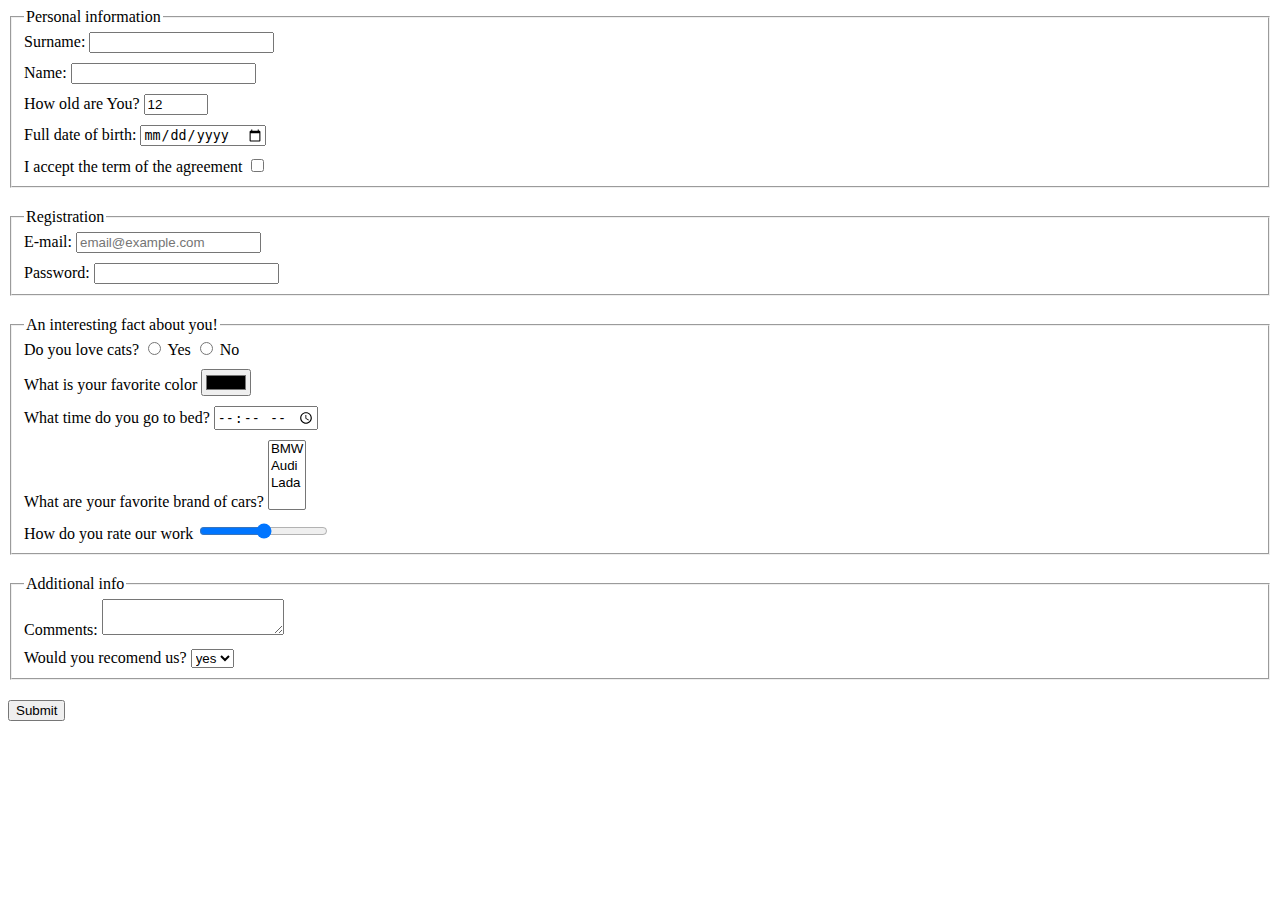
<file: index.html>
<!doctype html><html lang="en"><head><meta charset="UTF-8"><meta name="viewport" content="width=device-width, user-scalable=no, initial-scale=1.0, maximum-scale=1.0, minimum-scale=1.0"><meta http-equiv="X-UA-Compatible" content="ie=edge"><title>HTML Form</title><link rel="stylesheet" href="style.a39c71eb.css"></head><body> <form action="https://mate-academy-form-lesson.herokuapp.com/create-application" method="post"> <fieldset class="fields"> <legend>Personal information</legend> <label> <label for="surname">Surname:</label> <input type="text" name="Surname" id="surname" autocomplete="off" required> </label> <label class="container"> <label for="name">Name:</label> <input type="text" name="Name" id="name" autocomplete="off" required> </label> <label class="container"> <label for="age">How old are You?</label> <input type="number" name="Age" id="age" min="1" max="100" value="12"> </label> <label class="container"> <label for="birthday">Full date of birth:</label> <input type="date" placeholder="mm/dd/yyyy"> </label> <label class="container"> <label for="terms"> I accept the term of the agreement </label> <input type="checkbox"> </label> </fieldset> <fieldset class="fields"> <legend>Registration</legend> <label> <label for="email">E-mail:</label> <input type="email" name="Email" id="email" placeholder="email@example.com"> </label> <label class="container"> <label for="password">Password:</label> <input type="password" name="Password" id="password"> </label> </fieldset> <fieldset class="fields"> <legend>An interesting fact about you!</legend> <label> Do you love cats? <label> <input type="radio" name="Cats" value="yes"> Yes </label> <label> <input type="radio" name="Cats" value="no"> No </label> </label> <label class="container"> <label for="color">What is your favorite color</label> <input type="color" name="Color" id="color"> </label> <lable class="container"> <label for="timeToGoBed">What time do you go to bed?</label> <input type="time" name="TimeBed" id="timeToGoBed"> </lable> <label class="container"> <label> What are your favorite brand of cars? <select name="Brand" multiple> <option value="BMW">BMW</option> <option value="Audi">Audi</option> <option value="Lada">Lada</option> <option disabled> </option> </select> </label> </label> <label class="container"> <label for="rating">How do you rate our work</label> <input type="range" name="Rate" id="rating" minlength="1" maxlength="10"> </label> </fieldset> <fieldset class="fields"> <legend>Additional info</legend> <div> <label for="comments">Comments:</label> <textarea name="Comments" id="comments"></textarea> </div> <div class="container"> <label for="recommend"> Would you recomend us? </label> <select name="Recomendation" id="recommend"> <option value="yes">yes</option> <option value="no">no</option> </select> </div> </fieldset> <button type="submit">Submit</button> </form> <script type="text/javascript" src="main.e97352c4.js"></script> </body></html>
</file>
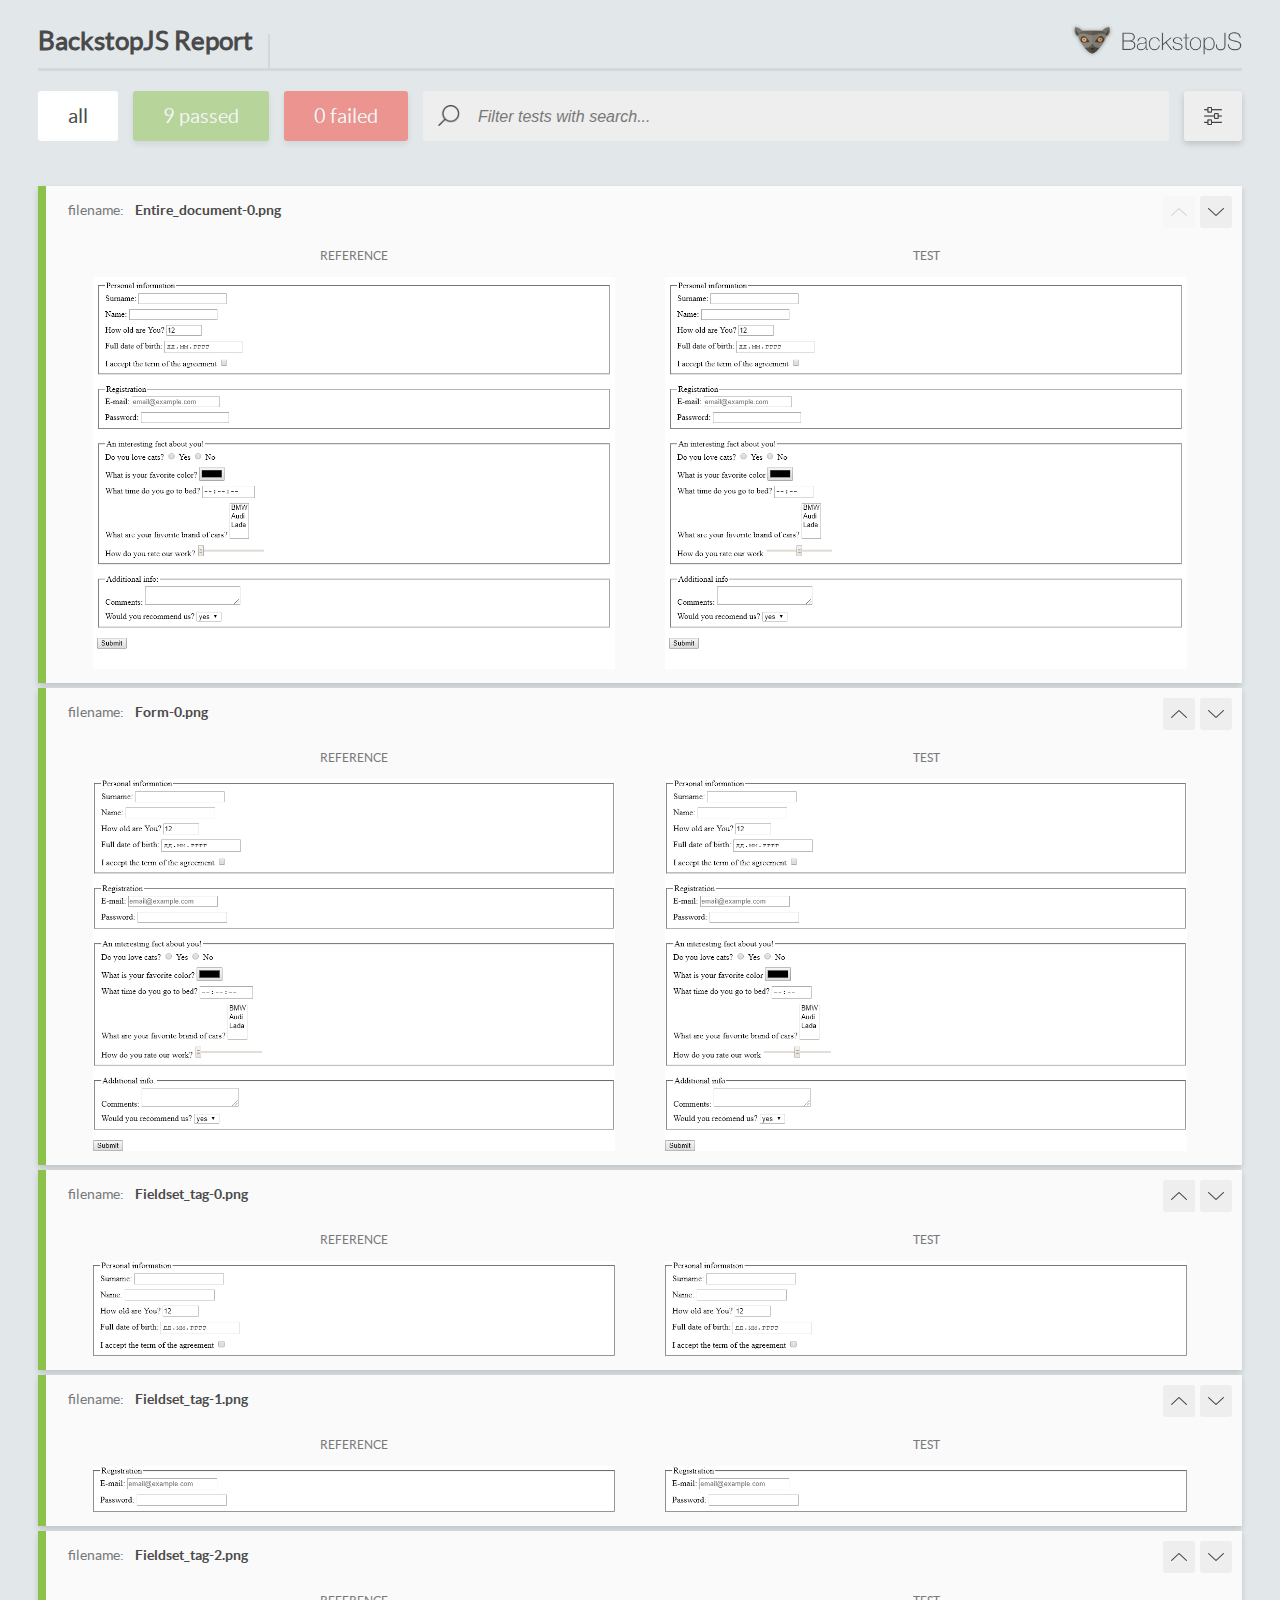
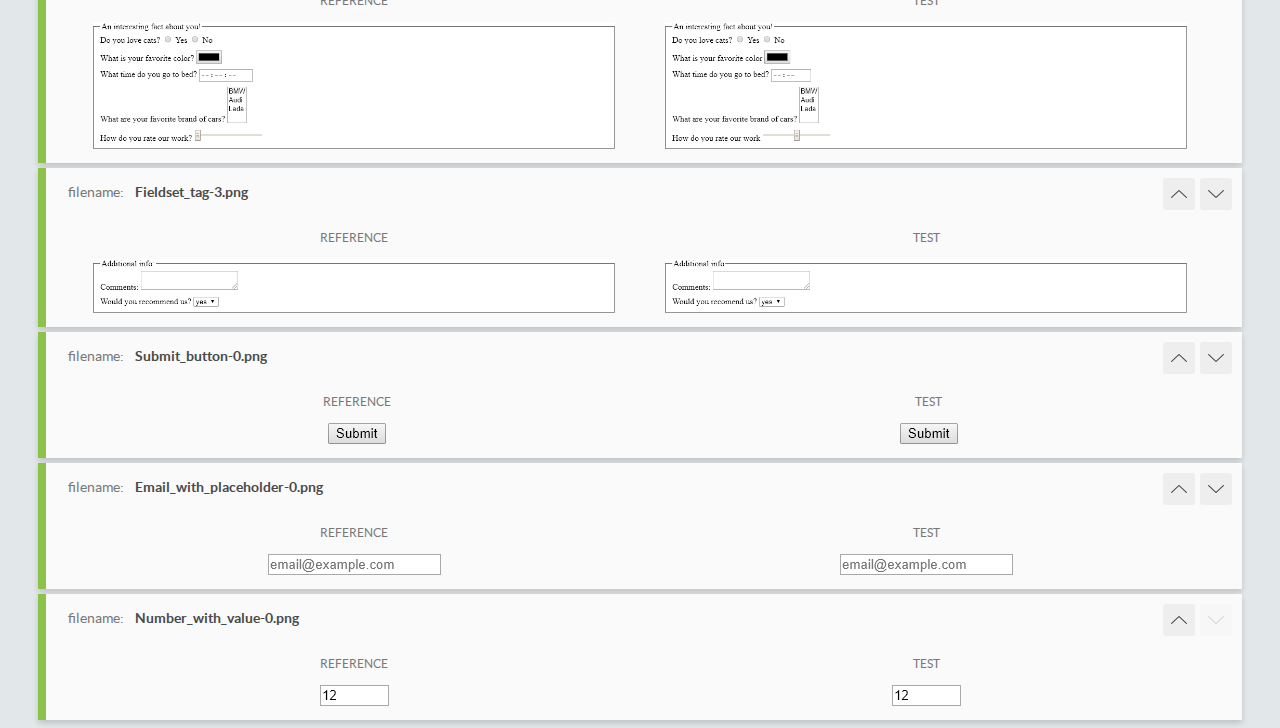
<file: report/html_report/index.html>
<!DOCTYPE html>
<html>
  <head>
    <meta charset="utf-8">
    <title>BackstopJS Report</title>

    <style>
      @font-face {
          font-family: 'latoregular';
          src: url('./assets/fonts/lato-regular-webfont.woff2') format('woff2'),
              url('./assets/fonts/lato-regular-webfont.woff') format('woff');
          font-weight: 400;
          font-style: normal;
      }
      @font-face {
          font-family: 'latobold';
          src: url('./assets/fonts/lato-bold-webfont.woff2') format('woff2'),
              url('./assets/fonts/lato-bold-webfont.woff') format('woff');
          font-weight: 700;
          font-style: normal;
      }

      .ReactModal__Body--open {
          overflow: hidden;
      }
      .ReactModal__Body--open .header {
        display: none;
      }

    </style>
  </head>
  <body style="background-color: #E2E7EA">
    <div id="root">

    </div>
    <script type="text/javascript">
      function report (report) { // eslint-disable-line no-unused-vars
        window.tests = report;
      }
    </script>
    <script type="text/javascript" src="config.js"></script>
    <script type="text/javascript" src="index_bundle.js"></script>
  </body>
</html>
</file>
<file: style.a39c71eb.css>
.container{display:block;margin-top:10px}.fields{margin-bottom:20px}
/*# sourceMappingURL=style.a39c71eb.css.map */
</file>
